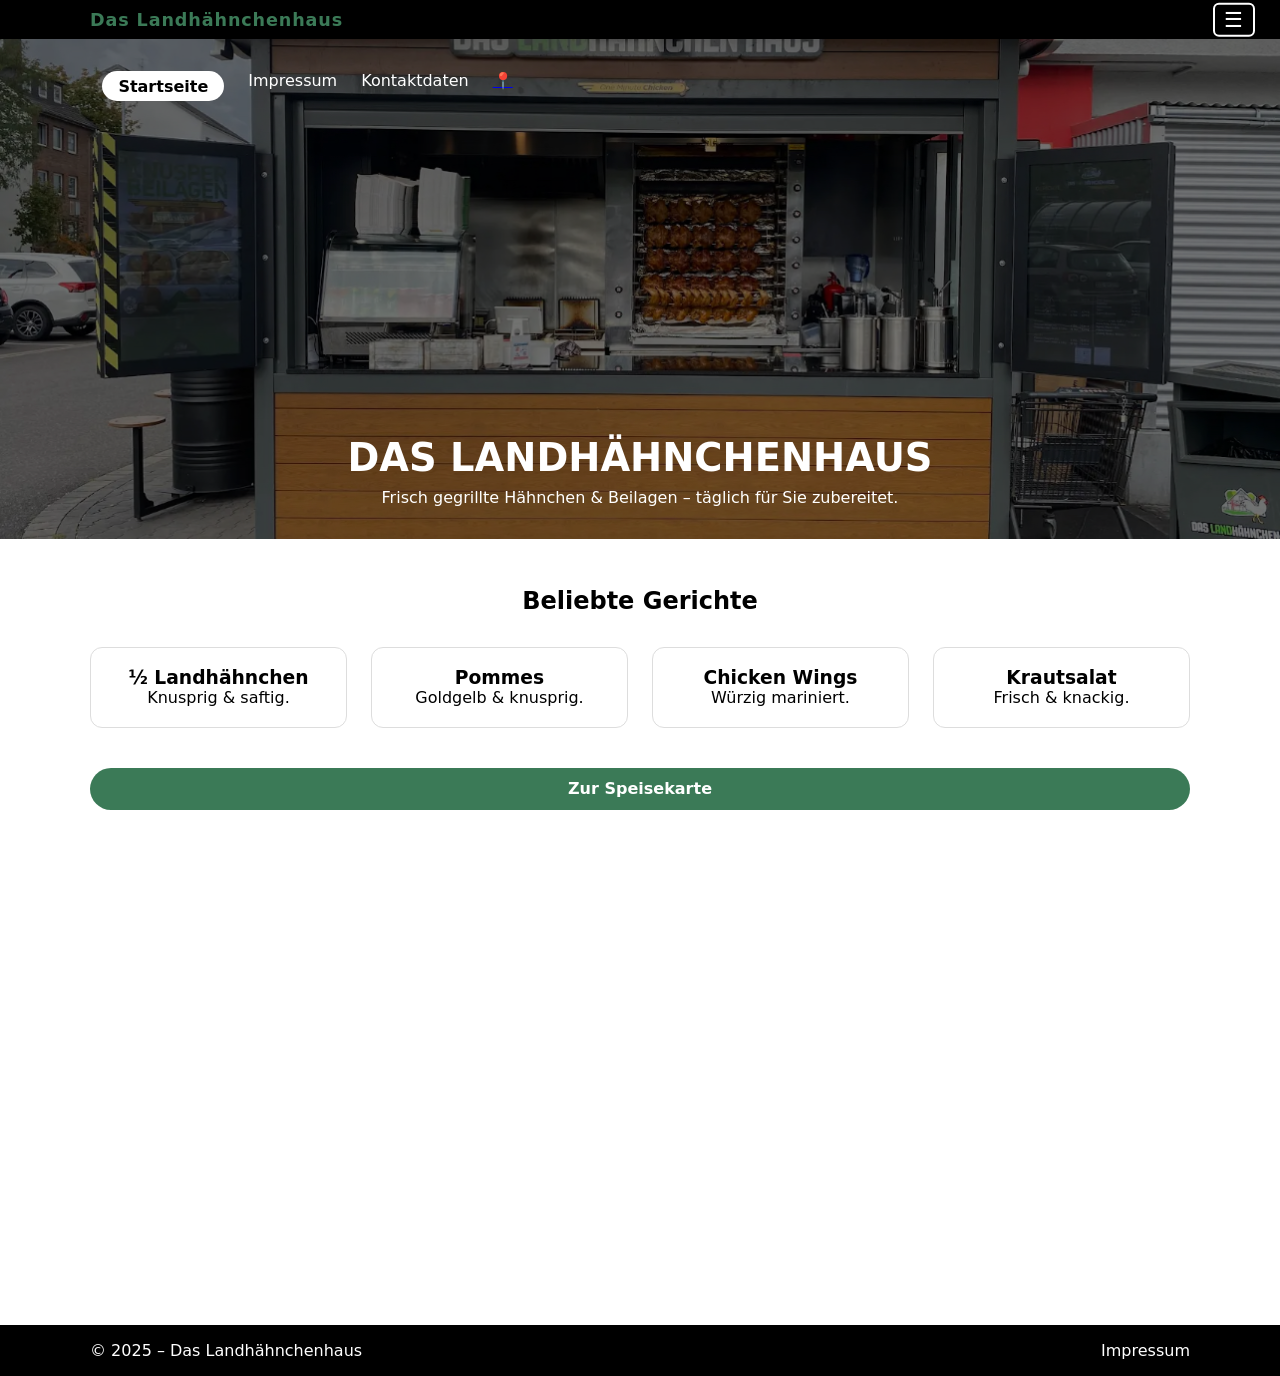
<file: index.html>
<!DOCTYPE html>
<html lang="de">
<head>
    <meta charset="UTF-8">
    <meta name="viewport" content="width=device-width, initial-scale=1.0">
    <title>Das Landhähnchenhaus – Startseite</title>
    <link rel="stylesheet" href="styles.css">
    <script defer src="script.js"></script>
</head>

<body>

<header class="main-header">
    <div class="container header-content">
        <a href="index.html" class="logo-area">
            <span class="site-title">Das Landhähnchenhaus</span>

        </a>

        <nav class="main-nav">
            <button class="menu-btn">☰</button>

            <ul class="dropdown-menu">
                <li><a href="index.html">Start</a></li>
                <li><a href="speisekarte.html">Speisekarte</a></li>
                <li><a href="kontakt.html">Kontakt</a></li>
                <li><a href="impressum.html">Impressum</a></li>
                <li><a href="https://maps.apple.com/place?auid=17267431061081654272&address=Viborg%2C+8800+Viborg%2C+Dänemark&coordinate=56.452870%2C9.406362&name=Viborg&lsp=7618" target="_blank" rel="noopener noreferrer">📍</a></li>
            </ul>
        </nav>
    </div>
</header>

<section class="menu-hero" style="background-image: url('lhh.png');">
    <div class="menu-hero-overlay"></div>

    <div class="menu-hero-inner">
        <div class="menu-hero-topnav">
            <a href="index.html" class="menu-hero-pill active">Startseite</a>
            <a href="impressum.html" class="menu-hero-link">Impressum</a>
            <a href="kontakt.html" class="menu-hero-link">Kontaktdaten</a>
            <a href="https://maps.app.goo.gl/TXJwKMSTCbFmCe6M7" target="_blank" rel="noopener noreferrer">📍</a>

        </div>

        <div class="menu-hero-center">
            <h1>DAS LANDHÄHNCHENHAUS</h1>
            <p>Frisch gegrillte Hähnchen & Beilagen – täglich für Sie zubereitet.</p>
        </div>
    </div>
</section>

<section class="preview-section container">
    <h2>Beliebte Gerichte</h2>

    <div class="preview-grid">
        <div class="preview-card">
            <h3>½ Landhähnchen</h3>
            <p>Knusprig & saftig.</p>
        </div>

        <div class="preview-card">
            <h3>Pommes</h3>
            <p>Goldgelb & knusprig.</p>
        </div>

        <div class="preview-card">
            <h3>Chicken Wings</h3>
            <p>Würzig mariniert.</p>
        </div>

        <div class="preview-card">
            <h3>Krautsalat</h3>
            <p>Frisch & knackig.</p>
        </div>
    </div>

    <a href="speisekarte.html" class="btn btn-primary center-btn">Zur Speisekarte</a>
</section>

<footer class="main-footer">
    <div class="container footer-grid">
        <p>© 2025 – Das Landhähnchenhaus</p>
        <a href="impressum.html" class="footer-link">Impressum</a>
    </div>
</footer>

</body>
</html>
</file>
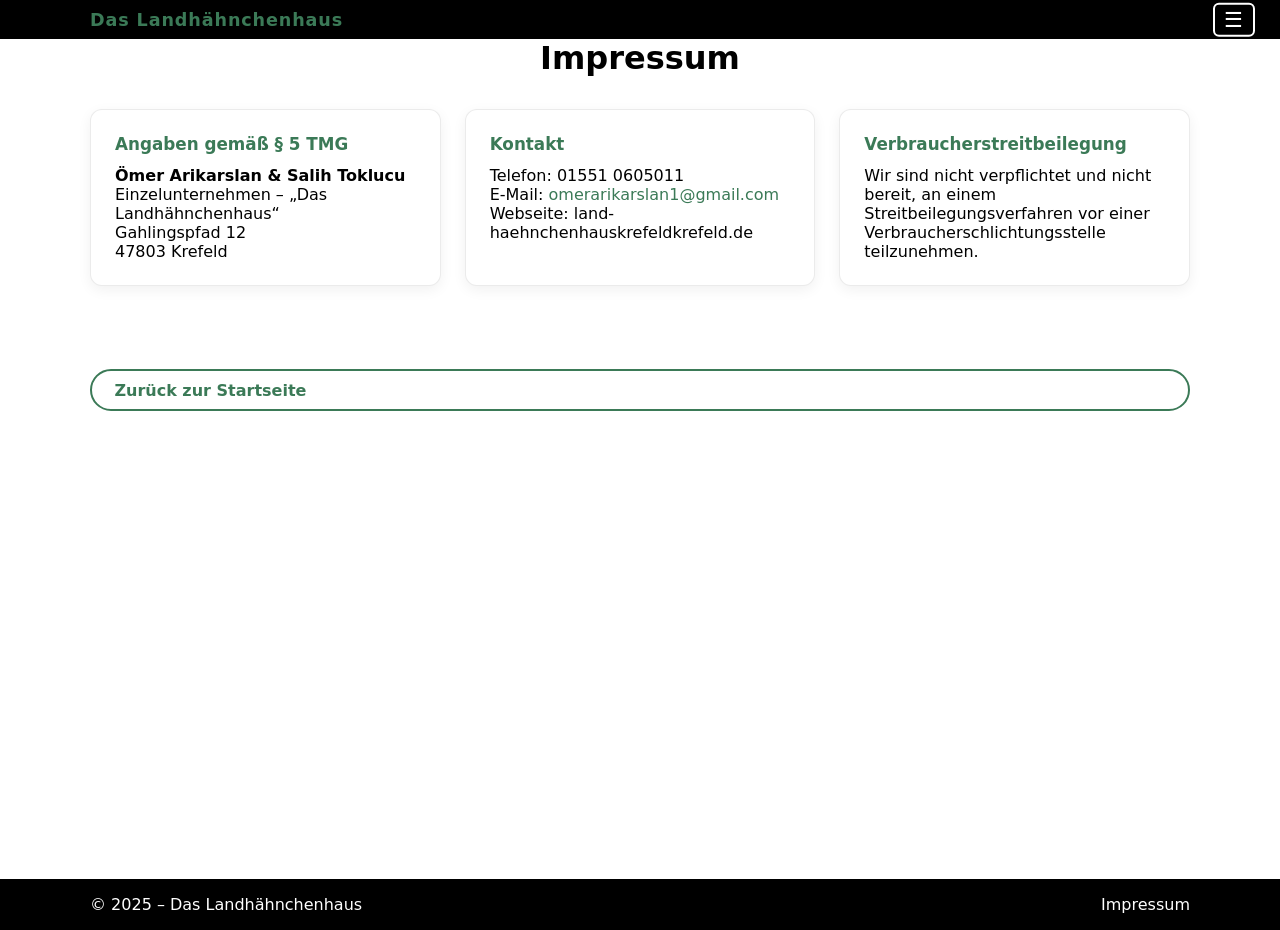
<file: impressum.html>
<!DOCTYPE html>
<html lang="de">
<head>
    <meta charset="UTF-8">
    <meta name="viewport" content="width=device-width, initial-scale=1.0">
    <title>Impressum – Das Landhähnchenhaus</title>
    <link rel="stylesheet" href="styles.css">
    <script defer src="script.js"></script>
</head>

<body>

<header class="main-header">
    <div class="container header-content">
        <a href="index.html" class="logo-area">
            <span class="site-title">Das Landhähnchenhaus</span>
        </a>

        <nav class="main-nav">
            <button class="menu-btn">☰</button>
            <ul class="dropdown-menu">
                <li><a href="index.html">Start</a></li>
                <li><a href="speisekarte.html">Speisekarte</a></li>
                <li><a href="kontakt.html">Kontakt</a></li>
                <li><a href="impressum.html" class="active">Impressum</a></li>
                <li><a href="https://maps.apple.com/place?auid=17267431061081654272&address=Viborg%2C+8800+Viborg%2C+Dänemark&coordinate=56.452870%2C9.406362&name=Viborg&lsp=7618" target="_blank" rel="noopener noreferrer">📍</a></li>

            </ul>
        </nav>
    </div>
</header>

<main class="page-main container impressum-main">
    <h1>Impressum</h1>

    <div class="impressum-grid">
        <!-- Betreiber -->
        <section class="impressum-card">
            <h2>Angaben gemäß § 5 TMG</h2>
            <p><strong>Ömer Arikarslan &amp; Salih Toklucu</strong><br>
                Einzelunternehmen – „Das Landhähnchenhaus“<br>
                Gahlingspfad 12<br>
                47803 Krefeld
            </p>
        </section>

        <!-- Kontakt -->
        <section class="impressum-card">
            <h2>Kontakt</h2>
            <p>
                Telefon: 01551 0605011<br>
                E-Mail:
                <a href="mailto:omerarikarslan1@gmail.com">
                    omerarikarslan1@gmail.com
                </a><br>
                Webseite: land-haehnchenhauskrefeldkrefeld.de
            </p>
        </section>

        <!-- EU-Streitschlichtung -->


        <!-- Verbraucherstreitbeilegung -->
        <section class="impressum-card">
            <h2>Verbraucher&shy;streitbeilegung</h2>
            <p>
                Wir sind nicht verpflichtet und nicht bereit, an einem Streitbeilegungsverfahren
                vor einer Verbraucherschlichtungsstelle teilzunehmen.
            </p>
        </section>
    </div>

    <a href="index.html" class="btn btn-outline center-btn">
        Zurück zur Startseite
    </a>
</main>

<footer class="main-footer">
    <div class="container footer-grid">
        <p>© 2025 – Das Landhähnchenhaus</p>
        <a href="impressum.html" class="footer-link">Impressum</a>
    </div>
</footer>

</body>
</html>
</file>
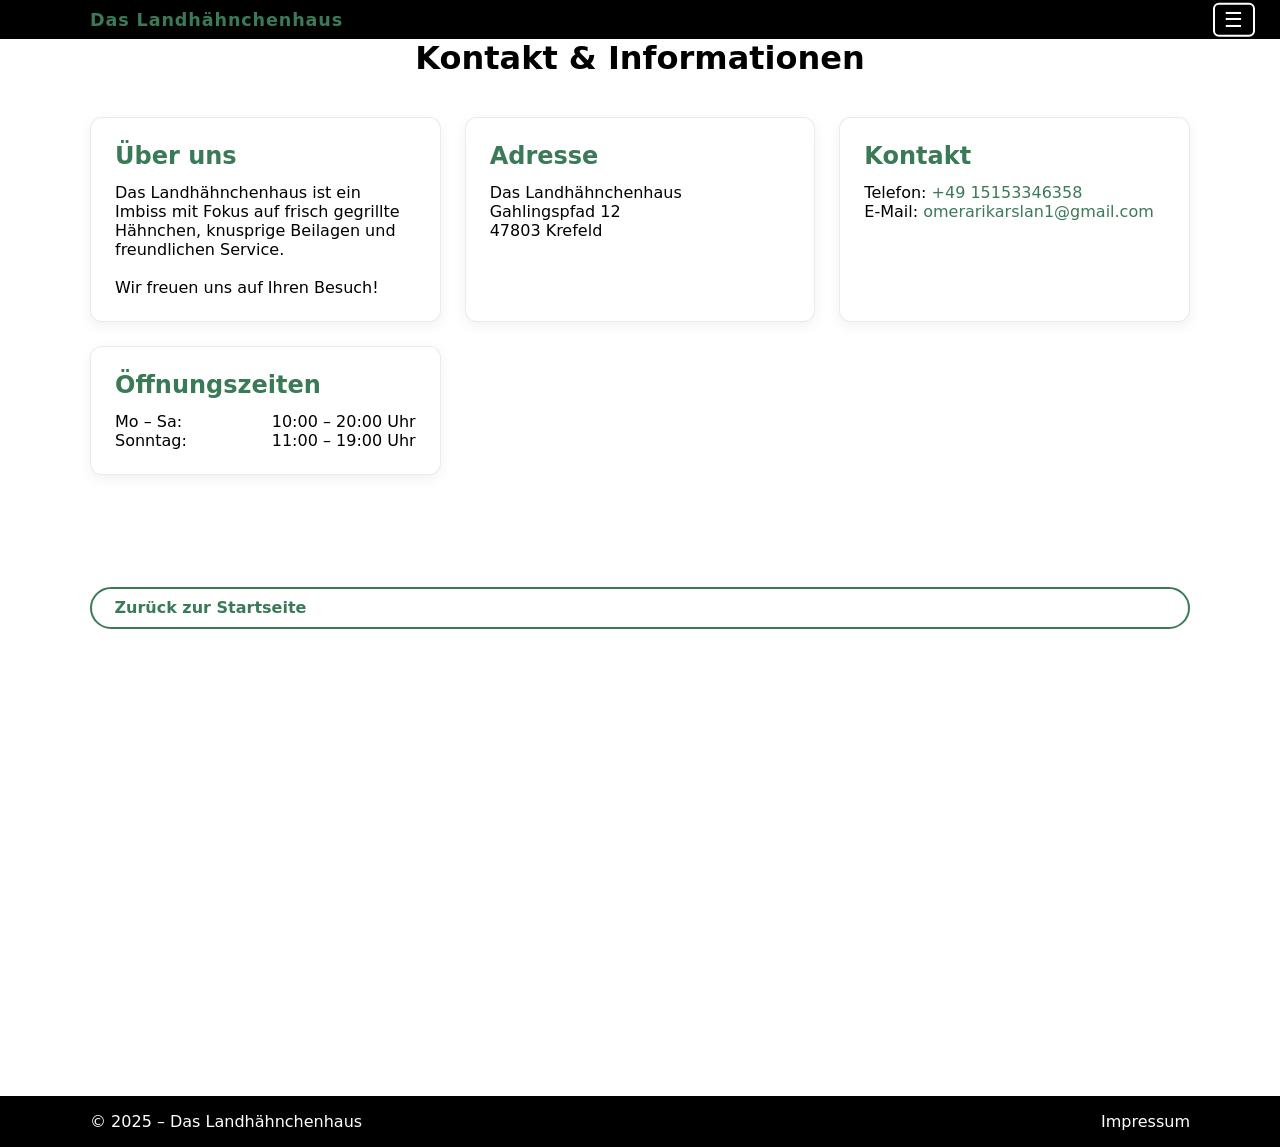
<file: kontakt.html>
<!DOCTYPE html>
<html lang="de">
<head>
  <meta charset="UTF-8">
  <meta name="viewport" content="width=device-width, initial-scale=1.0">
  <title>Kontakt – Das Landhähnchenhaus</title>

  <link rel="stylesheet" href="styles.css">
  <script defer src="script.js"></script>
</head>

<body>

<header class="main-header">
  <div class="container header-content">
    <a href="index.html" class="logo-area">
      <span class="site-title">Das Landhähnchenhaus</span>
    </a>

    <nav class="main-nav">
      <button class="menu-btn">☰</button>
      <ul class="dropdown-menu">
        <li><a href="index.html">Start</a></li>
        <li><a href="speisekarte.html">Speisekarte</a></li>
        <li><a href="kontakt.html" class="active">Kontakt</a></li>
        <li><a href="impressum.html">Impressum</a></li>
        <li><a href="https://maps.apple.com/place?auid=17267431061081654272&address=Viborg%2C+8800+Viborg%2C+Dänemark&coordinate=56.452870%2C9.406362&name=Viborg&lsp=7618" target="_blank"> 📍</a></li>

      </ul>
    </nav>
  </div>
</header>

<main class="page-main container kontakt-main">

  <h1>Kontakt & Informationen</h1>

  <div class="kontakt-grid">

    <!-- Über uns -->
    <section class="kontakt-card">
      <h2>Über uns</h2>
      <p>
        Das Landhähnchenhaus ist ein Imbiss mit Fokus auf frisch gegrillte Hähnchen,
        knusprige Beilagen und freundlichen Service.
        <br><br>
        Wir freuen uns auf Ihren Besuch!
      </p>
    </section>

    <!-- Adresse -->
    <section class="kontakt-card">
      <h2>Adresse</h2>
      <p>
        Das Landhähnchenhaus<br>
        Gahlingspfad 12<br>
        47803 Krefeld<br>
      </p>
    </section>

    <!-- Kontakt -->
    <section class="kontakt-card">
      <h2>Kontakt</h2>
      <p>
        Telefon: <a href="tel:+490000000">+49 15153346358</a><br>
        E-Mail:
        <a href="mailto:omerarikarslan1@gmail.com">omerarikarslan1@gmail.com</a>
      </p>
    </section>

    <!-- Öffnungszeiten -->
    <section class="kontakt-card">
      <h2>Öffnungszeiten</h2>
      <ul class="opening-hours">
        <li><span>Mo – Sa:</span><span>10:00 – 20:00 Uhr</span></li>
        <li><span>Sonntag:</span><span>11:00 – 19:00 Uhr</span></li>
      </ul>
    </section>
  </div>

  <a href="index.html" class="btn btn-outline center-btn">Zurück zur Startseite</a>
</main>

<footer class="main-footer">
  <div class="container footer-grid">
    <p>© 2025 – Das Landhähnchenhaus</p>
    <a href="impressum.html" class="footer-link">Impressum</a>
  </div>
</footer>

</body>
</html>
</file>
<file: styles.css>
* {
    margin: 0;
    padding: 0;
    box-sizing: border-box;
}

body {
    font-family: system-ui, -apple-system, Segoe UI, sans-serif;
    background: #ffffff;
    color: #000000;
}

/* Container */
.container {
    width: min(1100px, 100% - 2rem);
    margin: auto;
}

/* HEADER */
.main-header {
    background: #000;
    color: #fff;
    padding: 0.6rem 0;
    position: sticky;
    top: 0;
    z-index: 1000;
    position: relative; /* wichtig */
}


.header-content {
    display: flex;
    justify-content: space-between;
    align-items: center;
    padding-right: 80px;
}


.site-title {
    font-weight: 700;
    font-size: 1.1rem;
    letter-spacing: 0.05em;
    color: #3B7A57;
    text-decoration: none;/* oder eine andere Farbe */
}
.logo-area {
    text-decoration: none;  /* Unterstreichung beim Link entfernen */
}

.logo-area:hover {
    text-decoration: none;  /* auch beim Hover keine Linie */
}


.main-nav {
    position: static;
}

.menu-btn {
    background: none;
    border: 2px solid #fff;
    font-size: 1.3rem;
    padding: 0.2rem 0.6rem;
    border-radius: 6px;
    color: #fff;
    cursor: pointer;

    position: absolute;
    right: 25px; /* Button GANZ RECHTS */
    top: 50%;
    transform: translateY(-50%);
}


.menu-btn:hover {
    background: rgba(255,255,255,0.1);
}

/* DROPDOWN MENU */
.dropdown-menu {
    position: absolute;
    right: 0;
    top: 110%;
    background: #000;
    list-style: none;
    border-radius: 10px;
    padding: 0.5rem 0;
    width: 180px;
    display: none;
}

.dropdown-menu.show {
    display: block;
}

.dropdown-menu li {
    padding: 0.5rem 1rem;
}

.dropdown-menu a {
    text-decoration: none;
    color: #fff;
    display: block;
}

.dropdown-menu a:hover {
    color: #3B7A57;
}

/* HERO */
.menu-hero {
    position: relative;
    height: 500px;
    background-size: cover;
    background-position: center;
}

.menu-hero-overlay {
    position: absolute;
    inset: 0;
    background: rgba(0,0,0,0.55);
}

.menu-hero-inner {
    position: relative;
    z-index: 2;
    height: 100%;
    padding: 2rem 8%;
    display: flex;
    flex-direction: column;
    justify-content: space-between;
}

.menu-hero-topnav {
    display: flex;
    gap: 1.5rem;
}

.menu-hero-pill {
    background: #fff;
    padding: 0.35rem 1rem;
    border-radius: 999px;
    color: #000;
    font-weight: 600;
    text-decoration: none;
}

.menu-hero-link {
    color: #fff;
    font-weight: 500;
    text-decoration: none;
}

.menu-hero-link:hover {
    color: #3B7A57;
}

.menu-hero-center {
    text-align: center;
    color: #fff;
}

.menu-hero-center h1 {
    font-size: 2.4rem;
    margin-bottom: 0.5rem;
}

/* PREVIEW SECTION (Startseite) */
.preview-section {
    padding: 3rem 0;
    text-align: center;
}

.preview-section h2 {
    margin-bottom: 2rem;
}

.preview-grid {
    display: grid;
    grid-template-columns: repeat(auto-fit,minmax(220px,1fr));
    gap: 1.5rem;
}

.preview-card {
    padding: 1.2rem;
    border-radius: 12px;
    border: 1px solid #ddd;
    transition: 0.25s;
    cursor: pointer;
}

.preview-card:hover {
    transform: translateY(-6px);
    border-color: #3B7A57;
    box-shadow: 0 6px 18px rgba(0,0,0,0.1);
}

/* BUTTONS */
.btn {
    display: inline-block;
    text-decoration: none;
    padding: 0.6rem 1.4rem;
    border-radius: 50px;
    font-weight: 600;
    border: 2px solid transparent;
    transition: 0.25s;
}

.btn-primary {
    background: #3B7A57;
    color: white;
}

.btn-outline {
    background: none;
    border-color: #3B7A57;
    color: #3B7A57;
}

.btn-primary:hover,
.btn-outline:hover {
    opacity: 0.85;
}

.center-btn {
    margin: 2.5rem auto 0;
    display: block;
}

/* SPEISEKARTE */
.menu-main {
    padding: 2rem 0 4rem;
}

/* Tabs */
.category-tabs {
    display: flex;
    overflow-x: auto;
    gap: 1.2rem;
    padding-bottom: 0.8rem;
    border-bottom: 2px solid #eee;
}

.menu-tab {
    background: none;
    border: none;
    font-weight: 600;
    cursor: pointer;
    padding: 0.4rem;
    font-size: 1rem;
}

.menu-tab.active {
    color: #3B7A57;
    border-bottom: 2px solid #3B7A57;
}

/* Kategorien */
.menu-category {
    display: none;
    margin-top: 2rem;
}

.menu-category.active {
    display: block;
}

.menu-category h2 {
    border-left: 6px solid #3B7A57;
    padding-left: 0.8rem;
    margin-bottom: 1rem;
}

/* Speisen */
.menu-item {
    display: flex;
    justify-content: space-between;
    padding: 0.8rem 0;
    border-bottom: 1px solid #eee;
}

.price {
    color: #3B7A57;
    font-weight: 700;
}

/* INFO-SEITE */
.info-grid {
    display: grid;
    grid-template-columns: 1fr 1fr;
    gap: 2rem;
}

.opening-hours li {
    display: flex;
    justify-content: space-between;
}

/* FOOTER */
.main-footer {
    background: #000;
    color: white;
    padding: 1rem 0;
    margin-top: 3rem;
}

.footer-grid {
    display: flex;
    justify-content: space-between;
}

.footer-link {
    color: #fff;
    text-decoration: none;
}

.footer-link:hover {
    color: #3B7A57;
}

/* RESPONSIVE */
@media (max-width: 800px) {
    .info-grid {
        grid-template-columns: 1fr;
    }
}

/* Footer-Abstand verbessern */
.main-footer {
    background: #000;
    color: #fff;
    padding: 1rem 0;
    margin-top: 29.2rem; /* Abstand erhöhen */
}


@media (max-width: 600px) {
    .impressum-main h1 {
        font-size: 1.6rem;
    }
}








/* IMPRESSUM SEITE */
.impressum-main h1 {
    text-align: center;
    margin-bottom: 2rem;
}

.impressum-grid {
    display: grid;
    grid-template-columns: repeat(auto-fit, minmax(260px, 1fr));
    gap: 1.5rem;
    margin-bottom: 5.19rem;
}

.impressum-card {
    background: #ffffff;
    border-radius: 12px;
    padding: 1.5rem;
    border: 1px solid rgba(0,0,0,0.08);
    box-shadow: 0 4px 14px rgba(0,0,0,0.06);
}

.impressum-card h2 {
    margin-bottom: 0.75rem;
    font-size: 1.05rem;
    color: #3B7A57;
}

.impressum-card p a {
    color: #3B7A57;
    text-decoration: none;
}

.impressum-card p a:hover {
    text-decoration: underline;
}





/* KONTAKT SEITE */
.kontakt-main h1 {
    text-align: center;
    margin-bottom: 2.5rem;
}

.kontakt-grid {
    display: grid;
    grid-template-columns: repeat(auto-fit, minmax(260px, 1fr));
    gap: 1.5rem;
    margin-bottom: 6.99rem;
}

.kontakt-card {
    background: #ffffff;
    padding: 1.5rem;
    border-radius: 12px;
    border: 1px solid rgba(0,0,0,0.08);
    box-shadow: 0 4px 14px rgba(0,0,0,0.06);
}

.kontakt-card h2 {
    color: #3B7A57;
    margin-bottom: 0.8rem;
}

.kontakt-card a {
    color: #3B7A57;
    text-decoration: none;
}

.kontakt-card a:hover {
    text-decoration: underline;
}
</file>
